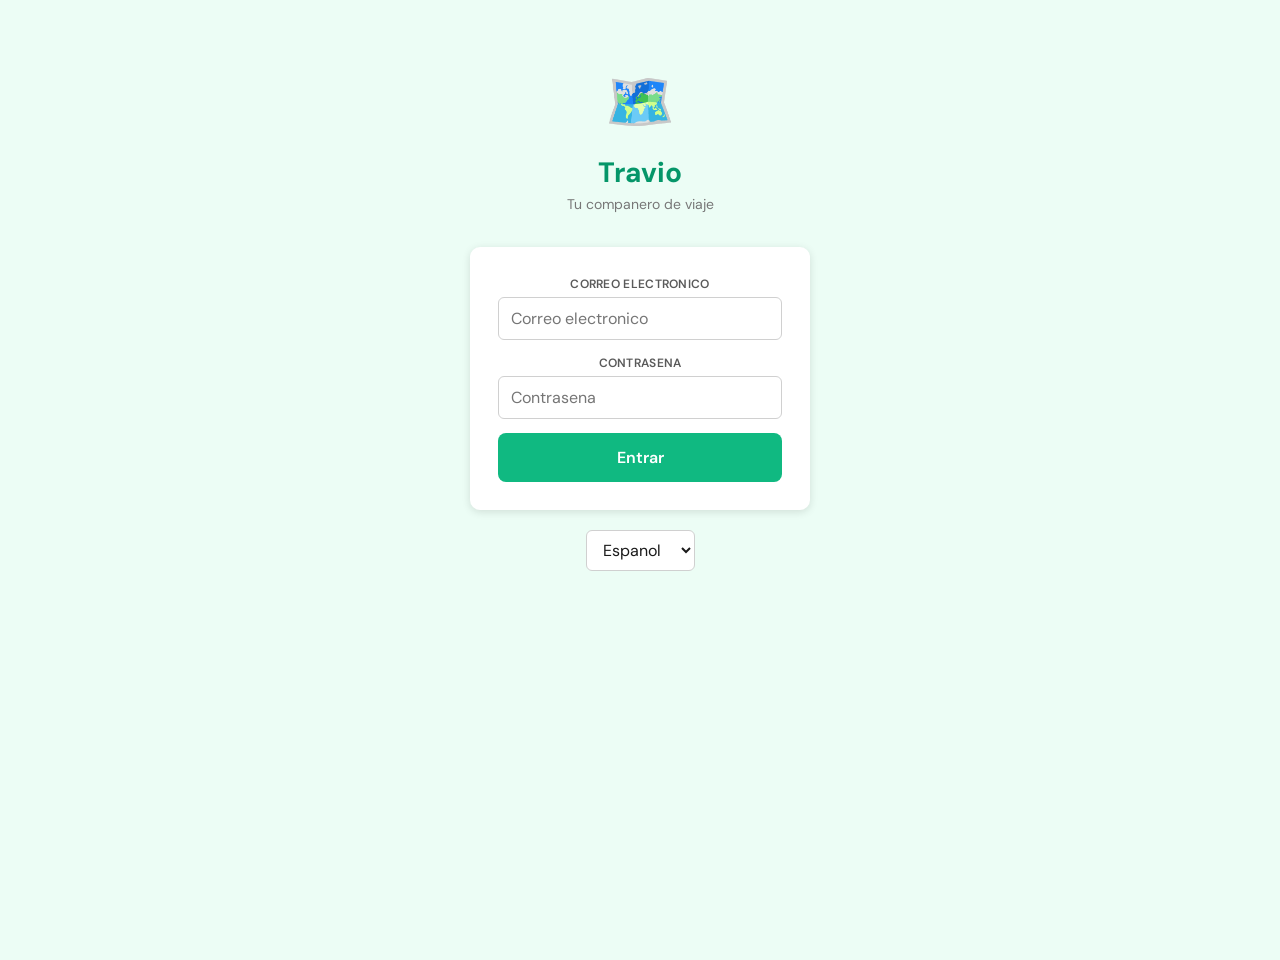
<file: index.html>
<!DOCTYPE html>
<html lang="es">
<head>
    <meta charset="UTF-8">
    <meta name="viewport" content="width=device-width, initial-scale=1.0, maximum-scale=1.0, user-scalable=no">
    <meta name="description" content="Travio - Your intelligent travel companion. Plan, optimize and enjoy every kilometer.">
    <meta name="theme-color" content="#10b981">
    <link rel="manifest" href="manifest.json">
    <link rel="apple-touch-icon" href="icon-192.png">
    <meta name="apple-mobile-web-app-capable" content="yes">
    <meta name="apple-mobile-web-app-status-bar-style" content="black-translucent">
    <meta name="apple-mobile-web-app-title" content="Travio">
    <title>Travio - Your Trip Mate</title>
    <link rel="stylesheet" href="fonts/fonts.css">
    <style>
/* ── Reset ── */
*,*::before,*::after{box-sizing:border-box;margin:0;padding:0}

/* ── Design Tokens ── */
:root{
    --bg:#ECFDF5;
    --surface:#fff;
    --dark:#1A1A1A;
    --primary:#10B981;
    --primary-dark:#059669;
    --primary-darker:#047857;
    --primary-light:rgba(16,185,129,0.08);
    --primary-gradient:linear-gradient(135deg,#059669,#0D9488);
    --border:#d0d0d0;
    --border-light:#e8e8e8;
    --label:#5a5a5a;
    --mid:#777;
    --radius:6px;
    --shadow:0 1px 4px rgba(0,0,0,0.08);
    --shadow-md:0 2px 8px rgba(0,0,0,0.12);
    --red:#EF4444;
    --red-light:rgba(239,68,68,0.08);
    --green:#006633;
    --green-light:#e6f5ec;
    --yellow:#F59E0B;
    --yellow-light:#fef3c7;
}

/* ── Typography ── */
body{
    font-family:'DM Sans','PingFang SC','Microsoft YaHei',sans-serif;
    background:var(--bg);
    color:var(--dark);
    line-height:1.5;
    min-height:100vh;
    -webkit-overflow-scrolling:touch;
}
.mono{font-family:'Space Mono',monospace;font-size:.85em}
input,select,textarea{font-size:16px!important}

/* ── Buttons ── */
.btn{
    display:inline-flex;align-items:center;justify-content:center;gap:6px;
    padding:10px 24px;border:none;border-radius:var(--radius);
    font-family:'DM Sans',sans-serif;font-size:14px;font-weight:600;
    cursor:pointer;transition:all .15s;
}
.btn:disabled{opacity:.5;cursor:not-allowed}
.btn-primary{background:var(--primary);color:#fff}
.btn-primary:hover:not(:disabled){background:var(--primary-dark)}
.btn-outline{background:var(--surface);color:var(--dark);border:1.5px solid var(--border)}
.btn-outline:hover{background:var(--bg)}
.btn-ghost{background:transparent;color:var(--dark);border:1px solid transparent}
.btn-ghost:hover{background:rgba(0,0,0,.05)}
.btn-ghost-white{background:transparent;color:#fff;border:1px solid rgba(255,255,255,.3)}
.btn-ghost-white:hover{background:rgba(255,255,255,.1)}
.btn-danger{background:var(--red);color:#fff}
.btn-danger:hover{background:#dc2626}
.btn-sm{padding:6px 14px;font-size:12px}
.btn-lg{padding:14px 32px;font-size:16px;border-radius:8px}
.btn-full{width:100%}

/* ── Forms ── */
.form-group{display:flex;flex-direction:column;gap:4px;margin-bottom:14px}
.form-group label{font-size:12px;font-weight:600;color:var(--label);text-transform:uppercase;letter-spacing:.3px}
.form-group input,.form-group select,.form-group textarea{
    padding:10px 12px;border:1px solid var(--border);border-radius:var(--radius);
    font-family:'DM Sans',sans-serif;transition:border .15s;background:var(--surface);
}
.form-group input:focus,.form-group select:focus,.form-group textarea:focus{outline:none;border-color:var(--primary)}
/* ── Country scope (optional): chips + one add row ── */
.scope-row{display:flex;gap:8px;align-items:stretch}
.scope-row input{flex:1;min-width:0}
.scope-chips{display:flex;flex-wrap:wrap;gap:6px;margin-top:6px}
.scope-chips:empty{display:none}
.scope-chip{
    display:inline-flex;align-items:center;gap:6px;background:var(--green-light);
    color:var(--green);border-radius:999px;padding:4px 6px 4px 10px;font-size:13px;font-weight:600;
}
.scope-chip button{
    border:none;background:transparent;color:inherit;cursor:pointer;
    font-size:15px;line-height:1;padding:0 4px;border-radius:999px;
}
.scope-chip button:hover{background:rgba(0,0,0,.08)}
.scope-state{font-size:12px;color:var(--mid);margin-top:6px}
.scope-msg{font-size:13px;margin-top:6px;display:none}
.scope-msg.err{color:var(--red)}
.form-msg{font-size:13px;padding:8px 12px;border-radius:var(--radius);display:none;margin-top:8px}
.form-msg.ok{background:var(--green-light);color:var(--green)}
.form-msg.err{background:var(--red-light);color:var(--red)}

/* ── Cards ── */
.card{background:var(--surface);border-radius:8px;box-shadow:var(--shadow);padding:20px}
.card-header{font-size:16px;font-weight:700;margin-bottom:16px;display:flex;align-items:center;gap:8px}

/* ── Header Bar ── */
.app-header{
    background:var(--primary-gradient);color:#fff;
    padding:16px 20px;display:flex;align-items:center;justify-content:space-between;
    position:sticky;top:0;z-index:100;
}
.app-header-left{display:flex;align-items:center;gap:12px}
.app-header-logo{font-size:24px}
.app-header-title{font-size:18px;font-weight:700}
.app-header-right{display:flex;align-items:center;gap:8px}
.app-header-user{font-size:13px;opacity:.85}

/* ── Language Selector ── */
.lang-select{
    background:rgba(255,255,255,.15);color:#fff;border:1px solid rgba(255,255,255,.25);
    padding:6px 10px;border-radius:var(--radius);font-size:13px;font-family:'DM Sans',sans-serif;
    cursor:pointer;
}
.lang-select option{color:var(--dark);background:var(--surface)}
.lang-select-login{
    background:var(--surface);color:var(--dark);border:1px solid var(--border);
    padding:8px 12px;border-radius:var(--radius);font-size:14px;font-family:'DM Sans',sans-serif;cursor:pointer;
}

/* ── Login View ── */
.login-container{
    max-width:380px;margin:60px auto;padding:0 20px;text-align:center;
}
.login-logo{font-size:56px;margin-bottom:8px}
.login-title{font-size:28px;font-weight:700;color:var(--primary-dark)}
.login-tagline{color:var(--mid);font-size:14px;margin-bottom:32px}
.login-card{background:var(--surface);border-radius:10px;box-shadow:var(--shadow-md);padding:28px}
.login-error{background:var(--red-light);color:var(--red);padding:8px 12px;border-radius:var(--radius);font-size:13px;margin-top:12px;display:none}
.login-lang-bar{margin-top:20px}

/* ── Main Layout ── */
.main-content{padding:16px;max-width:1200px;margin:0 auto}
.two-col{display:grid;grid-template-columns:1fr 1.6fr;gap:16px}
@media(max-width:768px){.two-col{grid-template-columns:1fr}}

/* ── Route Form ── */
.advanced-toggle{
    display:flex;align-items:center;justify-content:space-between;
    font-size:13px;font-weight:600;color:var(--primary);cursor:pointer;
    padding:8px 0;border:none;background:none;width:100%;font-family:'DM Sans',sans-serif;
}
.advanced-toggle:hover{color:var(--primary-dark)}
.budget-day-row{display:flex;align-items:center;gap:8px;margin:4px 0;font-size:13px}
.budget-day-input{width:80px;padding:6px 8px;border:1px solid var(--border);border-radius:var(--radius);font-size:14px}

/* ── Result Area ── */
.result-empty{text-align:center;padding:48px 20px;color:var(--mid)}
.result-empty-icon{font-size:48px;margin-bottom:12px}
.result-loading{text-align:center;padding:48px 20px}
.loading-spinner{
    border:3px solid #f3f3f3;border-top:3px solid var(--primary);border-radius:50%;
    width:40px;height:40px;animation:spin 1s linear infinite;margin:0 auto 16px;
}
@keyframes spin{0%{transform:rotate(0deg)}100%{transform:rotate(360deg)}}
.result-header{
    background:var(--primary-light);border-left:4px solid var(--primary);
    padding:12px 16px;border-radius:0 var(--radius) var(--radius) 0;margin-bottom:16px;
}
.result-meta{font-size:12px;color:var(--label)}
.result-body{white-space:pre-wrap;font-size:14px;line-height:1.7;color:var(--dark)}
.result-error{background:var(--red-light);color:var(--red);padding:12px;border-radius:var(--radius);display:none}

/* ── Progress ── */
.progress-step{font-weight:600;color:var(--dark);font-size:14px}
.progress-track{height:6px;background:var(--border-light);border-radius:3px;overflow:hidden;margin:12px auto 8px;max-width:320px}
.progress-bar{height:100%;width:0;background:var(--primary);transition:width .25s ease}
.progress-detail{font-size:12px;color:var(--label);min-height:16px;word-break:break-word}
.progress-note{font-size:11px;color:var(--mid);margin-top:10px;max-width:340px;margin-left:auto;margin-right:auto}

/* ── Itinerary ── */
.notice-list{display:flex;flex-direction:column;gap:6px;margin-bottom:14px}
.notice{display:flex;gap:8px;align-items:flex-start;padding:8px 10px;border-radius:var(--radius);font-size:13px;line-height:1.45}
.notice-info{background:var(--primary-light);color:var(--primary-darker)}
.notice-warn{background:var(--yellow-light);color:#8a5a00}
/* Highest severity: "the numbers below are not real". Never a whisper. */
.notice-alert{background:var(--red-light);color:var(--red);border:1px solid rgba(239,68,68,.45);font-weight:600}
.notice-icon{flex:0 0 auto}
.notice-text{flex:1 1 auto}

/* ── Where each place actually landed ──
   The element that would have caught "Santillana de Mar" resolving to Mexico. It
   sits ABOVE the summary card on purpose: the labels have to be readable before the
   kilometres are believed. Badges carry words, never colour alone. */
.geo-panel{background:var(--surface);border:1px solid var(--border-light);border-radius:8px;padding:12px 14px;margin-bottom:16px}
.geo-title{font-size:11px;font-weight:700;text-transform:uppercase;letter-spacing:.4px;color:var(--label);margin-bottom:8px}
.geo-list{list-style:none;margin:0;padding:0;display:flex;flex-direction:column;gap:5px}
.geo-item{display:flex;flex-wrap:wrap;align-items:baseline;gap:6px;font-size:13px;line-height:1.5}
.geo-item-outlier{background:var(--red-light);border:1px solid rgba(239,68,68,.45);border-radius:var(--radius);padding:5px 8px}
.geo-name{font-weight:700;color:var(--dark)}
.geo-arrow{color:var(--mid)}
.geo-label{color:var(--label);word-break:break-word}
.geo-missing{color:#8a5a00;font-style:italic}
.geo-badge{font-size:10px;font-weight:600;padding:1px 8px;border-radius:10px;line-height:1.7}
.geo-badge-outlier{background:var(--red);color:#fff}
.geo-badge-moved{background:var(--yellow-light);color:#8a5a00}
.geo-badge-matches{background:var(--primary-light);color:var(--primary-darker)}
.geo-note{font-size:11px;color:var(--mid);margin-top:8px;line-height:1.5}

.summary-card{background:var(--green-light);border:1px solid rgba(16,185,129,.35);border-radius:8px;padding:14px 16px;margin-bottom:16px}
.summary-card.summary-over{background:var(--red-light);border-color:rgba(239,68,68,.35)}
/* Not green: a card whose numbers are unusable, or whose total is only a floor. */
.summary-card.summary-unreliable{background:var(--red-light);border-color:rgba(239,68,68,.45)}
.summary-card.summary-unknown{background:var(--yellow-light);border-color:rgba(217,164,6,.35)}
/* The arithmetic is sound; the PREMISE is in doubt. Not green, not red — and the
   words that say why are in the alert above it, never in this colour alone. */
.summary-card.summary-geo-outlier{background:var(--yellow-light);border-color:rgba(217,164,6,.45)}
.summary-title{font-size:12px;font-weight:700;text-transform:uppercase;letter-spacing:.4px;color:var(--label);margin-bottom:10px}
.summary-grid{display:grid;grid-template-columns:repeat(4,1fr);gap:10px}
@media(max-width:640px){.summary-grid{grid-template-columns:repeat(2,1fr)}}
.summary-cell{display:flex;flex-direction:column;gap:2px}
.summary-value{font-size:16px;font-weight:700;color:var(--dark)}
.summary-label{font-size:11px;color:var(--label);text-transform:uppercase;letter-spacing:.3px}
.summary-flag{margin-top:10px;font-size:13px;font-weight:600}
.summary-source{margin-top:6px;font-size:11px;color:var(--mid)}
.flag-ok{color:var(--green)}
.flag-over{color:var(--red)}
/* Neither ok nor over: the verdict cannot be given at all. */
.flag-unknown{color:#8a5a00}

.day-list{display:flex;flex-direction:column;gap:12px}
.day-card{background:var(--surface);border:1px solid var(--border-light);border-left:4px solid var(--primary);border-radius:var(--radius);padding:14px 16px}
.day-card.day-over{border-left-color:var(--red)}
.day-head{display:flex;flex-wrap:wrap;align-items:center;gap:8px;margin-bottom:10px}
.day-num{background:var(--primary);color:#fff;padding:2px 10px;border-radius:12px;font-size:12px;font-weight:700}
.day-route{font-weight:700;font-size:15px}
.day-badge{font-size:11px;font-weight:600;padding:2px 8px;border-radius:10px}
.badge-warn{background:var(--yellow-light);color:#8a5a00}
.badge-rest{background:var(--primary-light);color:var(--primary-darker)}
.day-stats{display:flex;flex-wrap:wrap;gap:18px;padding:8px 0 10px;border-bottom:1px dashed var(--border-light);margin-bottom:10px}
.stat{display:flex;flex-direction:column}
.stat-value{font-size:14px;font-weight:700;color:var(--dark)}
.stat-label{font-size:10px;text-transform:uppercase;letter-spacing:.3px;color:var(--label)}
.leg-list{list-style:none;margin:0 0 10px;padding:0}
.leg{display:flex;flex-wrap:wrap;justify-content:space-between;gap:6px;padding:6px 0 6px 14px;position:relative;font-size:13px;border-bottom:1px solid var(--border-light)}
.leg:last-child{border-bottom:none}
.leg::before{content:"";position:absolute;left:2px;top:13px;width:6px;height:6px;border-radius:50%;background:var(--primary)}
.leg-name{font-weight:600}
.leg-meta{color:var(--label);font-size:12px}
.day-overnight{font-size:12px;color:var(--primary-darker);margin-bottom:10px}
.day-rest-text{font-size:13px;color:var(--label);margin-bottom:10px}

.day-enrich{background:var(--bg);border-radius:var(--radius);padding:10px 12px;margin-bottom:10px}
.enrich-group{margin-bottom:8px}
.enrich-group:last-child{margin-bottom:0}
.enrich-title{font-size:11px;font-weight:700;text-transform:uppercase;letter-spacing:.3px;color:var(--primary-darker);margin-bottom:4px}
.enrich-list{margin:0;padding-left:18px;font-size:13px;line-height:1.55}
.enrich-text{font-size:13px;line-height:1.55}
.enrich-tip{display:flex;gap:8px;font-size:13px;line-height:1.5;background:var(--yellow-light);border-radius:var(--radius);padding:8px 10px;margin-top:8px}
.enrich-status{background:var(--primary-light);color:var(--primary-darker);font-size:12px;padding:6px 10px;border-radius:var(--radius);margin-bottom:12px}

/* ── Route map ──
   No fixed pixel height anywhere: the SVG carries a viewBox and scales to the
   width the card gives it, so the card grows with the page instead of cropping. */
.map-panel{background:var(--surface);border:1px solid var(--border-light);border-radius:8px;padding:12px 14px;margin-bottom:16px}
.map-panel-head{display:flex;flex-wrap:wrap;align-items:baseline;justify-content:space-between;gap:6px;margin-bottom:8px}
.map-panel-title{font-size:11px;font-weight:700;text-transform:uppercase;letter-spacing:.4px;color:var(--label)}
.map-source{font-size:11px;color:var(--mid);text-align:right}
/* An estimate never wears the calm colour: same rule as the notice list. */
.map-source-estimate{color:#8a5a00;font-weight:600}
.map-figure svg{width:100%;height:auto;display:block;border-radius:var(--radius)}
.map-legend{display:flex;flex-wrap:wrap;gap:6px 14px;margin-top:10px}
.map-legend-item{display:inline-flex;align-items:center;gap:6px;font-size:11px;color:var(--label)}
.map-legend-swatch{width:16px;flex:0 0 auto;border-radius:2px}

/* ── Export ── */
.export-bar{margin-top:16px;padding-top:12px;border-top:1px solid var(--border-light)}
.export-title{font-size:11px;font-weight:700;text-transform:uppercase;letter-spacing:.4px;color:var(--label);margin-bottom:8px}
.export-actions{display:flex;flex-wrap:wrap;align-items:center;gap:8px}
.export-date{display:flex;align-items:center;gap:6px;font-size:11px;font-weight:600;color:var(--label);text-transform:uppercase;letter-spacing:.3px}
.export-date input{padding:6px 8px;border:1px solid var(--border);border-radius:var(--radius);font-family:'Space Mono',monospace;background:var(--surface)}
.export-hint{font-size:11px;color:var(--mid);margin-top:8px}

.day-cost{border-top:1px dashed var(--border-light);padding-top:8px}
.cost-table{width:100%;border-collapse:collapse;font-size:13px}
.cost-table td{padding:3px 0}
.cost-table td:last-child{text-align:right}
.cost-table .cost-total td{font-weight:700;border-top:1px solid var(--border-light);padding-top:6px}
.cost-table .cost-budget td{color:var(--label)}
.est-flag{font-size:10px;color:var(--mid)}
.cost-table .cost-unknown td{color:#8a5a00}
.cost-flag{margin-top:6px;font-size:12px;font-weight:600;text-align:right}
.rates-note{margin-top:12px;font-size:11px;color:var(--mid);text-align:center}

/* ── Cost assumptions (advanced panel) ── */
.cost-assumptions{border-top:1px solid var(--border-light);margin-top:8px;padding-top:10px}
.cost-assumptions-title{font-size:11px;font-weight:700;text-transform:uppercase;letter-spacing:.4px;color:var(--label);margin-bottom:8px}
.cost-grid{display:grid;grid-template-columns:1fr 1fr;gap:0 10px}

/* ── Saved Routes ── */
.route-card{
    display:flex;align-items:center;justify-content:space-between;
    padding:12px 16px;background:var(--surface);border-radius:var(--radius);
    box-shadow:var(--shadow);margin-bottom:8px;
}
.route-card-info strong{font-size:14px}
.route-card-meta{font-size:11px;color:var(--mid);display:block;margin-top:2px}
.route-card-actions{display:flex;gap:6px}

/* ── Admin ── */
.admin-table{width:100%;border-collapse:collapse;background:var(--surface);border-radius:6px;box-shadow:var(--shadow);overflow:hidden}
.admin-table th{text-align:left;padding:10px 14px;font-size:11px;text-transform:uppercase;letter-spacing:.5px;color:var(--label);background:var(--bg);border-bottom:1px solid var(--border-light)}
.admin-table td{padding:10px 14px;font-size:13px;border-bottom:1px solid var(--border-light)}
.admin-table tr:hover{background:rgba(0,0,0,.015)}
.actions-cell{display:flex;gap:6px}
.role-badge{display:inline-block;padding:2px 8px;border-radius:10px;font-size:11px;font-weight:600}
.role-admin{background:var(--primary-light);color:var(--primary-dark)}
.role-user{background:var(--green-light);color:var(--green)}

/* ── Modal ── */
.modal-overlay{
    position:fixed;top:0;left:0;right:0;bottom:0;
    background:rgba(0,0,0,.4);display:none;z-index:200;
    justify-content:center;align-items:center;padding:20px;
}
.modal-overlay[style*="display: flex"],.modal-overlay[style*="display:flex"]{display:flex!important}
.modal-box{background:var(--surface);border-radius:10px;box-shadow:var(--shadow-md);padding:24px;width:100%;max-width:420px}
.modal-title{font-size:16px;font-weight:700;margin-bottom:16px}

/* ── Footer ── */
.app-footer{text-align:center;padding:24px;font-size:12px;color:var(--mid)}

/* ── Empty text ── */
.empty-text{text-align:center;color:var(--mid);padding:24px;font-size:14px}

/* ── Scrollbar ── */
::-webkit-scrollbar{width:6px}
::-webkit-scrollbar-track{background:var(--bg)}
::-webkit-scrollbar-thumb{background:var(--border);border-radius:3px}
::-webkit-scrollbar-thumb:hover{background:var(--mid)}

/* ── Responsive ── */
@media(max-width:480px){
    .app-header{padding:12px 14px}
    .app-header-title{font-size:16px}
    .main-content{padding:10px}
    .card{padding:14px}
    .btn-lg{padding:12px 24px;font-size:14px}
}
    </style>
</head>
<body>

<!-- ═══════════════════════════════════════
     LOGIN VIEW
     ═══════════════════════════════════════ -->
<div id="loginView">
    <div class="login-container">
        <div class="login-logo">&#x1F5FA;&#xFE0F;</div>
        <div class="login-title" data-i18n="app.name">Travio</div>
        <div class="login-tagline" data-i18n="app.tagline">Tu companero de viaje</div>

        <div class="login-card">
            <div class="form-group">
                <label data-i18n="login.email">Email</label>
                <input type="email" id="loginEmail" data-i18n="login.email" autocomplete="email">
            </div>
            <div class="form-group">
                <label data-i18n="login.password">Password</label>
                <input type="password" id="loginPassword" data-i18n="login.password" autocomplete="current-password">
            </div>
            <button class="btn btn-primary btn-full btn-lg" id="loginBtn" onclick="doLogin()" data-i18n="login.signIn">Sign In</button>
            <div class="login-error" id="loginError"></div>
        </div>

        <div class="login-lang-bar">
            <select id="langSelectLogin" class="lang-select-login" onchange="setLanguage(this.value)">
                <option value="es">Espanol</option>
                <option value="en">English</option>
                <option value="ca">Catala</option>
                <option value="fr">Francais</option>
                <option value="zh">中文</option>
            </select>
        </div>
    </div>
</div>

<!-- ═══════════════════════════════════════
     USER HOME VIEW
     ═══════════════════════════════════════ -->
<div id="userHomeView" style="display:none">
    <!-- Header -->
    <div class="app-header">
        <div class="app-header-left">
            <span class="app-header-logo">&#x1F5FA;&#xFE0F;</span>
            <span class="app-header-title">Travio</span>
        </div>
        <div class="app-header-right">
            <span class="app-header-user"><span data-i18n="nav.welcome">Hello</span>, <span id="homeUserName"></span></span>
            <select id="langSelect" class="lang-select" onchange="setLanguage(this.value)">
                <option value="es">ES</option>
                <option value="en">EN</option>
                <option value="ca">CA</option>
                <option value="fr">FR</option>
                <option value="zh">ZH</option>
            </select>
            <button class="btn btn-ghost-white btn-sm" onclick="showSavedRoutes()" data-i18n="nav.savedRoutes">My Routes</button>
            <button class="btn btn-ghost-white btn-sm" id="homeAdminBtn" style="display:none" onclick="showAdminPanel()" data-i18n="nav.admin">Admin</button>
            <button class="btn btn-ghost-white btn-sm" onclick="doLogout()" data-i18n="nav.logout">Sign out</button>
        </div>
    </div>

    <!-- Main Content -->
    <div class="main-content">
        <div class="two-col">
            <!-- LEFT: Travel Form -->
            <div>
                <div class="card">
                    <div class="card-header">&#x2708;&#xFE0F; <span data-i18n="form.title">Travel Data</span></div>

                    <div class="form-group">
                        <label>&#x1F4CD; <span data-i18n="form.startPoint">Starting point</span> *</label>
                        <input type="text" id="rfStartPoint" data-i18n="form.startPointPh">
                    </div>

                    <div class="form-group">
                        <label>&#x1F4CD; <span data-i18n="form.endPoint">End point</span> *</label>
                        <input type="text" id="rfEndPoint" data-i18n="form.endPointPh">
                    </div>

                    <div class="form-group">
                        <label><span data-i18n="form.destinations">Destinations</span> * <small data-i18n="form.destinationsHint">(comma separated)</small></label>
                        <textarea id="rfDestinations" rows="3" data-i18n="form.destinationsPh"></textarea>
                    </div>

                    <!-- Optional country scope. EMPTY BY DEFAULT: a Barcelona -> Lyon ->
                         Brittany trip is legitimate and must stay possible. When set, it
                         is passed to the geocoder as countrycodes= — a hard filter, never
                         a fallback. See COUNTRY SCOPE in js/geo-provider.js. -->
                    <div class="form-group">
                        <label>&#x1F30D; <span data-i18n="form.countryScope">Countries on this trip</span> <small data-i18n="form.countryScopeHint">(optional)</small></label>
                        <div class="scope-row">
                            <input type="text" id="rfCountryInput" list="rfCountryOptions" autocomplete="off" data-i18n="form.countryScopePh">
                            <datalist id="rfCountryOptions"></datalist>
                            <button type="button" class="btn btn-outline btn-sm" id="rfCountryAdd" data-i18n="form.countryScopeAdd">Add</button>
                        </div>
                        <div class="scope-chips" id="rfCountryChips"></div>
                        <p class="scope-state mono" id="rfCountryState"></p>
                        <p class="scope-msg" id="rfCountryMsg"></p>
                    </div>

                    <div class="form-group">
                        <label data-i18n="form.tripType">Trip type</label>
                        <select id="rfTripType">
                            <option value="familiar" data-i18n="form.family">Family</option>
                            <option value="pareja" data-i18n="form.couple">Couple</option>
                            <option value="aventura" data-i18n="form.adventure">Adventure</option>
                            <option value="moto" data-i18n="form.motorcycle">Motorcycle</option>
                        </select>
                    </div>

                    <div class="form-group">
                        <label>&#x1F4C5; <span data-i18n="form.duration">Duration (days)</span> *</label>
                        <input type="number" id="rfDuration" value="3" min="1" max="30">
                    </div>

                    <div class="form-group">
                        <label>&#x1F4B0; <span data-i18n="form.dailyBudget">Daily budget (EUR)</span> *</label>
                        <input type="number" id="rfDailyBudget" value="100" min="10" step="10">
                    </div>

                    <!-- Advanced Options -->
                    <button class="advanced-toggle" id="advancedToggle">
                        <span data-i18n="form.advancedOptions">Advanced options</span>
                        <span id="advancedIcon">&#x25BC;</span>
                    </button>
                    <div id="advancedPanel" style="display:none">
                        <div class="form-group" style="flex-direction:row;align-items:center;gap:8px">
                            <input type="checkbox" id="rfCustomBudget">
                            <label for="rfCustomBudget" style="text-transform:none;font-size:13px" data-i18n="form.customizeBudget">Customize budget per day</label>
                        </div>
                        <div id="budgetPerDayContainer"></div>

                        <div class="form-group">
                            <label data-i18n="form.tollPreference">Toll preference</label>
                            <select id="rfTolls">
                                <option value="with-tolls" data-i18n="form.withTolls">With tolls (faster)</option>
                                <option value="without-tolls" data-i18n="form.withoutTolls">Without tolls (scenic)</option>
                            </select>
                        </div>

                        <div class="form-group">
                            <label>&#x1F552; <span data-i18n="form.departureTime">Departure time</span></label>
                            <input type="time" id="rfDepartureTime" value="09:00">
                        </div>

                        <div class="cost-assumptions">
                            <div class="cost-assumptions-title" data-i18n="form.costAssumptions">Cost assumptions</div>
                            <div class="cost-grid">
                                <div class="form-group">
                                    <label data-i18n="form.consumption">Fuel consumption (L/100 km)</label>
                                    <input type="number" id="rfConsumption" value="7" min="1" max="40" step="0.1">
                                </div>
                                <div class="form-group">
                                    <label data-i18n="form.fuelPrice">Fuel price (EUR/L)</label>
                                    <input type="number" id="rfFuelPrice" value="1.50" min="0.1" max="10" step="0.01">
                                </div>
                                <div class="form-group">
                                    <label data-i18n="form.lodgingPerNight">Lodging per night (EUR)</label>
                                    <input type="number" id="rfLodging" value="60" min="0" step="5">
                                </div>
                                <div class="form-group">
                                    <label data-i18n="form.mealsPerDay">Meals per day (EUR)</label>
                                    <input type="number" id="rfMeals" value="35" min="0" step="5">
                                </div>
                            </div>
                        </div>
                    </div>

                    <!-- Actions -->
                    <div style="margin-top:16px;display:flex;flex-direction:column;gap:8px">
                        <button class="btn btn-primary btn-lg btn-full" id="generateBtn" data-i18n="form.generate">Generate Route with AI</button>
                        <button class="btn btn-outline btn-full" id="clearBtn" data-i18n="form.clear">Clear</button>
                    </div>
                    <div class="form-msg" id="formMsg"></div>
                </div>
            </div>

            <!-- RIGHT: Result -->
            <div>
                <div class="card">
                    <div class="card-header" style="justify-content:space-between">
                        <span>&#x1F4CB; <span data-i18n="result.title">Result</span></span>
                        <button class="btn btn-primary btn-sm" id="saveRouteBtn" style="display:none" data-i18n="result.saveRoute">Save Route</button>
                    </div>

                    <!-- Empty State -->
                    <div id="resultEmpty" class="result-empty">
                        <div class="result-empty-icon">&#x1F6E3;&#xFE0F;</div>
                        <p data-i18n="result.emptyState">Fill out the form and generate your route to see results here</p>
                    </div>

                    <!-- Loading State (real progress: geocode -> matrix -> plan) -->
                    <div id="resultLoading" class="result-loading" style="display:none">
                        <div class="loading-spinner"></div>
                        <p id="progressStep" class="progress-step"></p>
                        <div class="progress-track"><div class="progress-bar" id="progressBar"></div></div>
                        <p id="progressDetail" class="progress-detail mono"></p>
                        <p id="progressNote" class="progress-note"></p>
                    </div>

                    <!-- Result Content -->
                    <div id="resultContent" style="display:none">
                        <div class="result-header" id="resultHeader"></div>
                        <div class="enrich-status" id="enrichStatus" style="display:none"></div>

                        <!-- Map (quality bar B8). The provenance line is part of the
                             panel, not a decoration: a dashed line is an estimate. -->
                        <div class="map-panel" id="routeMapPanel" style="display:none">
                            <div class="map-panel-head">
                                <span class="map-panel-title" id="routeMapTitle" data-i18n="map.title">Route map</span>
                                <span class="map-source mono" id="routeMapSource"></span>
                            </div>
                            <div class="map-figure" id="routeMapFigure"></div>
                            <div class="map-legend" id="routeMapLegend"></div>
                        </div>

                        <!-- Export (quality bar B8). Everything is built in the browser
                             and downloaded from a Blob — nothing is uploaded. -->
                        <div class="export-bar" id="exportBar" style="display:none">
                            <div class="export-title" data-i18n="exp.title">Export</div>
                            <div class="export-actions">
                                <button class="btn btn-outline btn-sm" id="exportGpxBtn" data-i18n="exp.gpx">GPX</button>
                                <button class="btn btn-outline btn-sm" id="exportPrintBtn" data-i18n="exp.print">Print / PDF</button>
                                <label class="export-date" for="exportStartDate"><span data-i18n="exp.startDate">Trip start date</span>
                                    <input type="date" id="exportStartDate">
                                </label>
                                <button class="btn btn-outline btn-sm" id="exportIcsBtn" data-i18n="exp.ics">Calendar</button>
                            </div>
                            <div class="export-hint" id="exportHint"></div>
                        </div>

                        <div id="resultItinerary"></div>
                        <div class="result-body" id="resultBody" style="display:none"></div>
                    </div>

                    <!-- Error -->
                    <div class="result-error" id="resultError"></div>
                </div>
            </div>
        </div>
    </div>

    <div class="app-footer" data-i18n="footer.tagline">Your intelligent travel companion</div>
</div>

<!-- ═══════════════════════════════════════
     SAVED ROUTES VIEW
     ═══════════════════════════════════════ -->
<div id="savedRoutesView" style="display:none">
    <div class="app-header">
        <div class="app-header-left">
            <span class="app-header-logo">&#x1F5FA;&#xFE0F;</span>
            <span class="app-header-title">Travio</span>
        </div>
        <div class="app-header-right">
            <button class="btn btn-ghost-white btn-sm" onclick="backToHome()" data-i18n="routes.back">Back</button>
        </div>
    </div>
    <div class="main-content">
        <div class="card" style="max-width:700px;margin:0 auto">
            <div class="card-header">&#x1F4BE; <span data-i18n="routes.title">My Saved Routes</span></div>
            <div id="savedRoutesList"></div>
        </div>
    </div>
</div>

<!-- ═══════════════════════════════════════
     ADMIN VIEW
     ═══════════════════════════════════════ -->
<div id="adminView" style="display:none">
    <div class="app-header">
        <div class="app-header-left">
            <span class="app-header-logo">&#x1F5FA;&#xFE0F;</span>
            <span class="app-header-title">Travio</span>
            <span style="opacity:.7;font-size:13px" data-i18n="admin.title">Admin</span>
        </div>
        <div class="app-header-right">
            <button class="btn btn-ghost-white btn-sm" onclick="adminBack()" data-i18n="admin.back">Back</button>
        </div>
    </div>
    <div class="main-content">
        <div class="card">
            <div class="card-header" style="justify-content:space-between">
                <span>&#x1F465; <span data-i18n="admin.users">Users</span></span>
                <button class="btn btn-primary btn-sm" onclick="showCreateUserForm()" data-i18n="admin.createUser">Create User</button>
            </div>
            <table class="admin-table">
                <thead>
                    <tr>
                        <th data-i18n="admin.name">Name</th>
                        <th data-i18n="admin.email">Email</th>
                        <th data-i18n="admin.role">Role</th>
                        <th data-i18n="admin.language">Language</th>
                        <th></th>
                    </tr>
                </thead>
                <tbody id="adminUsersBody"></tbody>
            </table>
        </div>
    </div>
</div>

<!-- ═══════════════════════════════════════
     USER FORM MODAL
     ═══════════════════════════════════════ -->
<div class="modal-overlay" id="userFormModal">
    <div class="modal-box">
        <div class="modal-title" id="userFormTitle" data-i18n="admin.createUser">Create User</div>
        <div class="form-group">
            <label data-i18n="admin.name">Name</label>
            <input type="text" id="ufName">
        </div>
        <div class="form-group">
            <label data-i18n="admin.email">Email</label>
            <input type="email" id="ufEmail">
        </div>
        <div class="form-group">
            <label data-i18n="admin.password">Password</label>
            <input type="password" id="ufPassword">
        </div>
        <div class="form-group">
            <label data-i18n="admin.role">Role</label>
            <select id="ufRole">
                <option value="user" data-i18n="admin.roleUser">User</option>
                <option value="admin" data-i18n="admin.roleAdmin">Administrator</option>
            </select>
        </div>
        <div class="form-group">
            <label data-i18n="admin.language">Language</label>
            <select id="ufLanguage">
                <option value="es">Espanol</option>
                <option value="en">English</option>
                <option value="ca">Catala</option>
                <option value="fr">Francais</option>
                <option value="zh">中文</option>
            </select>
        </div>
        <div class="form-msg" id="userFormMsg"></div>
        <div style="display:flex;gap:8px;margin-top:16px">
            <button class="btn btn-primary" onclick="saveUserForm()" data-i18n="admin.save">Save</button>
            <button class="btn btn-outline" onclick="hideUserForm()" data-i18n="admin.cancel">Cancel</button>
        </div>
    </div>
</div>

<!-- ═══════════════════════════════════════
     SCRIPTS
     ═══════════════════════════════════════ -->
<script src="vendor/firebase-app-compat.js"></script>
<script src="vendor/firebase-auth-compat.js"></script>
<script src="vendor/firebase-firestore-compat.js"></script>

<script src="js/firebase-config.js"></script>
<script src="js/i18n.js"></script>
<script src="js/firestore.js"></script>
<script src="js/route-engine.js"></script><!-- pure planner -->
<script src="js/geo-provider.js"></script><!-- geocoding + road distances -->
<script src="js/itinerary-render.js"></script><!-- costs + rendering -->
<script src="js/route-map.js"></script><!-- projection + inline SVG map -->
<script src="js/route-export.js"></script><!-- GPX / iCalendar / print -->
<script src="js/route-form.js"></script>
<script src="js/auth.js"></script><!-- MUST BE LAST -->

<script>
/* ── PWA Service Worker ── */
if ('serviceWorker' in navigator) {
    navigator.serviceWorker.register('service-worker.js').catch(e => console.log('SW:', e));
}
/* ── Set language selectors to current lang ── */
document.addEventListener('DOMContentLoaded', () => {
    const sl = document.getElementById('langSelect');
    const sll = document.getElementById('langSelectLogin');
    if (sl) sl.value = currentLang;
    if (sll) sll.value = currentLang;
    applyTranslations();
});
</script>
</body>
</html>
</file>
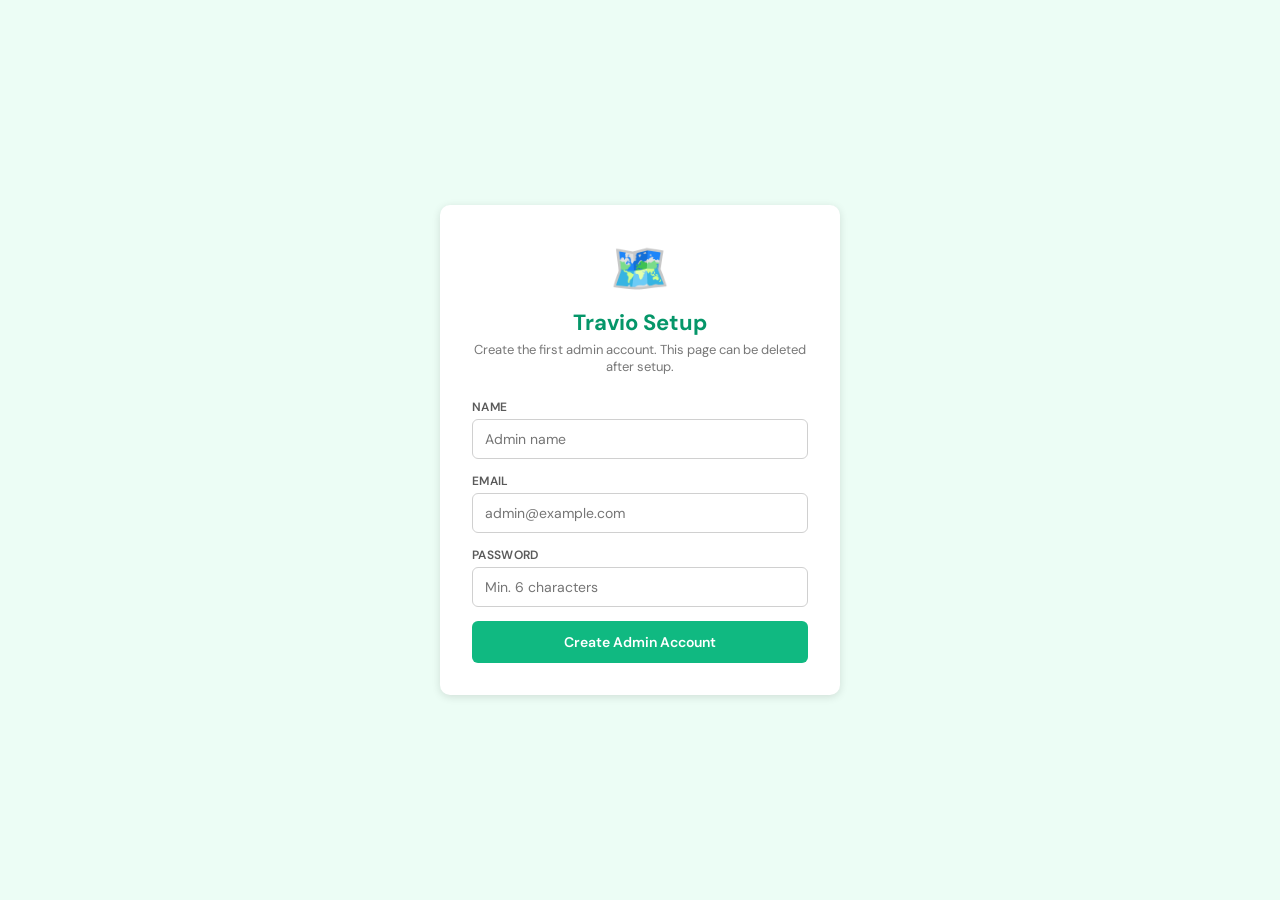
<file: setup.html>
<!DOCTYPE html>
<html lang="en">
<head>
    <meta charset="UTF-8">
    <meta name="viewport" content="width=device-width, initial-scale=1.0">
    <title>Travio - Setup</title>
    <link rel="stylesheet" href="fonts/fonts.css">
    <style>
        *{box-sizing:border-box;margin:0;padding:0}
        body{font-family:'DM Sans',sans-serif;background:#ECFDF5;min-height:100vh;display:flex;align-items:center;justify-content:center;padding:20px}
        .setup-card{background:#fff;border-radius:10px;box-shadow:0 2px 8px rgba(0,0,0,.12);padding:32px;max-width:400px;width:100%;text-align:center}
        .setup-logo{font-size:48px;margin-bottom:8px}
        .setup-title{font-size:22px;font-weight:700;color:#059669;margin-bottom:4px}
        .setup-sub{font-size:13px;color:#777;margin-bottom:24px}
        .form-group{display:flex;flex-direction:column;gap:4px;margin-bottom:14px;text-align:left}
        .form-group label{font-size:12px;font-weight:600;color:#5a5a5a;text-transform:uppercase;letter-spacing:.3px}
        .form-group input{padding:10px 12px;border:1px solid #d0d0d0;border-radius:6px;font-family:'DM Sans',sans-serif;font-size:14px}
        .form-group input:focus{outline:none;border-color:#10B981}
        .btn{display:inline-flex;align-items:center;justify-content:center;padding:12px 24px;border:none;border-radius:6px;font-family:'DM Sans',sans-serif;font-size:14px;font-weight:600;cursor:pointer;width:100%;background:#10B981;color:#fff;transition:background .15s}
        .btn:hover{background:#059669}
        .btn:disabled{opacity:.5;cursor:not-allowed}
        .msg{font-size:13px;padding:8px 12px;border-radius:6px;margin-top:12px;display:none}
        .msg.ok{background:#e6f5ec;color:#006633;display:block}
        .msg.err{background:rgba(239,68,68,.08);color:#EF4444;display:block}
    </style>
</head>
<body>
    <div class="setup-card">
        <div class="setup-logo">&#x1F5FA;&#xFE0F;</div>
        <div class="setup-title">Travio Setup</div>
        <div class="setup-sub">Create the first admin account. This page can be deleted after setup.</div>

        <div class="form-group">
            <label>Name</label>
            <input type="text" id="setupName" placeholder="Admin name">
        </div>
        <div class="form-group">
            <label>Email</label>
            <input type="email" id="setupEmail" placeholder="admin@example.com">
        </div>
        <div class="form-group">
            <label>Password</label>
            <input type="password" id="setupPwd" placeholder="Min. 6 characters">
        </div>
        <button class="btn" id="setupBtn" onclick="doSetup()">Create Admin Account</button>
        <div class="msg" id="setupMsg"></div>
    </div>

    <script src="vendor/firebase-app-compat.js"></script>
    <script src="vendor/firebase-auth-compat.js"></script>
    <script src="vendor/firebase-firestore-compat.js"></script>
    <script src="js/firebase-config.js"></script>
    <script>
        async function doSetup() {
            const name  = document.getElementById('setupName').value.trim();
            const email = document.getElementById('setupEmail').value.trim();
            const pwd   = document.getElementById('setupPwd').value;
            const msg   = document.getElementById('setupMsg');
            const btn   = document.getElementById('setupBtn');

            msg.className = 'msg'; msg.style.display = 'none';

            if (!name || !email || !pwd || pwd.length < 6) {
                msg.textContent = 'Please fill all fields (password min. 6 chars).';
                msg.className = 'msg err';
                return;
            }

            btn.disabled = true; btn.textContent = 'Creating...';

            try {
                // Create auth user first (needed to authenticate Firestore calls)
                const cred = await auth.createUserWithEmailAndPassword(email, pwd);

                // Now check if an admin already exists (we're authenticated now)
                const existing = await db.collection('users').limit(1).get();
                if (!existing.empty) {
                    // Admin already exists — delete the auth user we just created and abort
                    await cred.user.delete();
                    msg.textContent = 'Setup already completed. An admin account exists.';
                    msg.className = 'msg err';
                    btn.disabled = false; btn.textContent = 'Create Admin Account';
                    return;
                }

                // Create user doc
                await db.collection('users').doc(cred.user.uid).set({
                    email: email,
                    displayName: name,
                    role: 'admin',
                    language: 'es',
                    password: pwd,
                    createdAt: firebase.firestore.FieldValue.serverTimestamp(),
                    createdBy: 'setup'
                });

                await auth.signOut();

                msg.textContent = 'Admin account created! You can now open index.html and log in.';
                msg.className = 'msg ok';
                btn.style.display = 'none';
            } catch (e) {
                console.error('Setup error:', e);
                msg.textContent = 'Error: ' + e.message;
                msg.className = 'msg err';
                btn.disabled = false; btn.textContent = 'Create Admin Account';
            }
        }
    </script>
</body>
</html>
</file>
<file: fonts/fonts.css>
/* DM Sans — Latin Extended */
@font-face {
    font-family: 'DM Sans';
    font-style: normal;
    font-weight: 400 700;
    font-display: swap;
    src: url(dm-sans/dm-sans-latin-ext.woff2) format('woff2');
    unicode-range: U+0100-02BA, U+02BD-02C5, U+02C7-02CC, U+02CE-02D7, U+02DD-02FF, U+0304, U+0308, U+0329, U+1D00-1DBF, U+1E00-1E9F, U+1EF2-1EFF, U+2020, U+20A0-20AB, U+20AD-20C0, U+2113, U+2C60-2C7F, U+A720-A7FF;
}
/* DM Sans — Latin */
@font-face {
    font-family: 'DM Sans';
    font-style: normal;
    font-weight: 400 700;
    font-display: swap;
    src: url(dm-sans/dm-sans-latin.woff2) format('woff2');
    unicode-range: U+0000-00FF, U+0131, U+0152-0153, U+02BB-02BC, U+02C6, U+02DA, U+02DC, U+0304, U+0308, U+0329, U+2000-206F, U+20AC, U+2122, U+2191, U+2193, U+2212, U+2215, U+FEFF, U+FFFD;
}
/* Space Mono — Latin 400 */
@font-face {
    font-family: 'Space Mono';
    font-style: normal;
    font-weight: 400;
    font-display: swap;
    src: url(space-mono/space-mono-400-latin.woff2) format('woff2');
    unicode-range: U+0000-00FF, U+0131, U+0152-0153, U+02BB-02BC, U+02C6, U+02DA, U+02DC, U+0304, U+0308, U+0329, U+2000-206F, U+20AC, U+2122, U+2191, U+2193, U+2212, U+2215, U+FEFF, U+FFFD;
}
/* Space Mono — Latin 700 */
@font-face {
    font-family: 'Space Mono';
    font-style: normal;
    font-weight: 700;
    font-display: swap;
    src: url(space-mono/space-mono-700-latin.woff2) format('woff2');
    unicode-range: U+0000-00FF, U+0131, U+0152-0153, U+02BB-02BC, U+02C6, U+02DA, U+02DC, U+0304, U+0308, U+0329, U+2000-206F, U+20AC, U+2122, U+2191, U+2193, U+2212, U+2215, U+FEFF, U+FFFD;
}
</file>
